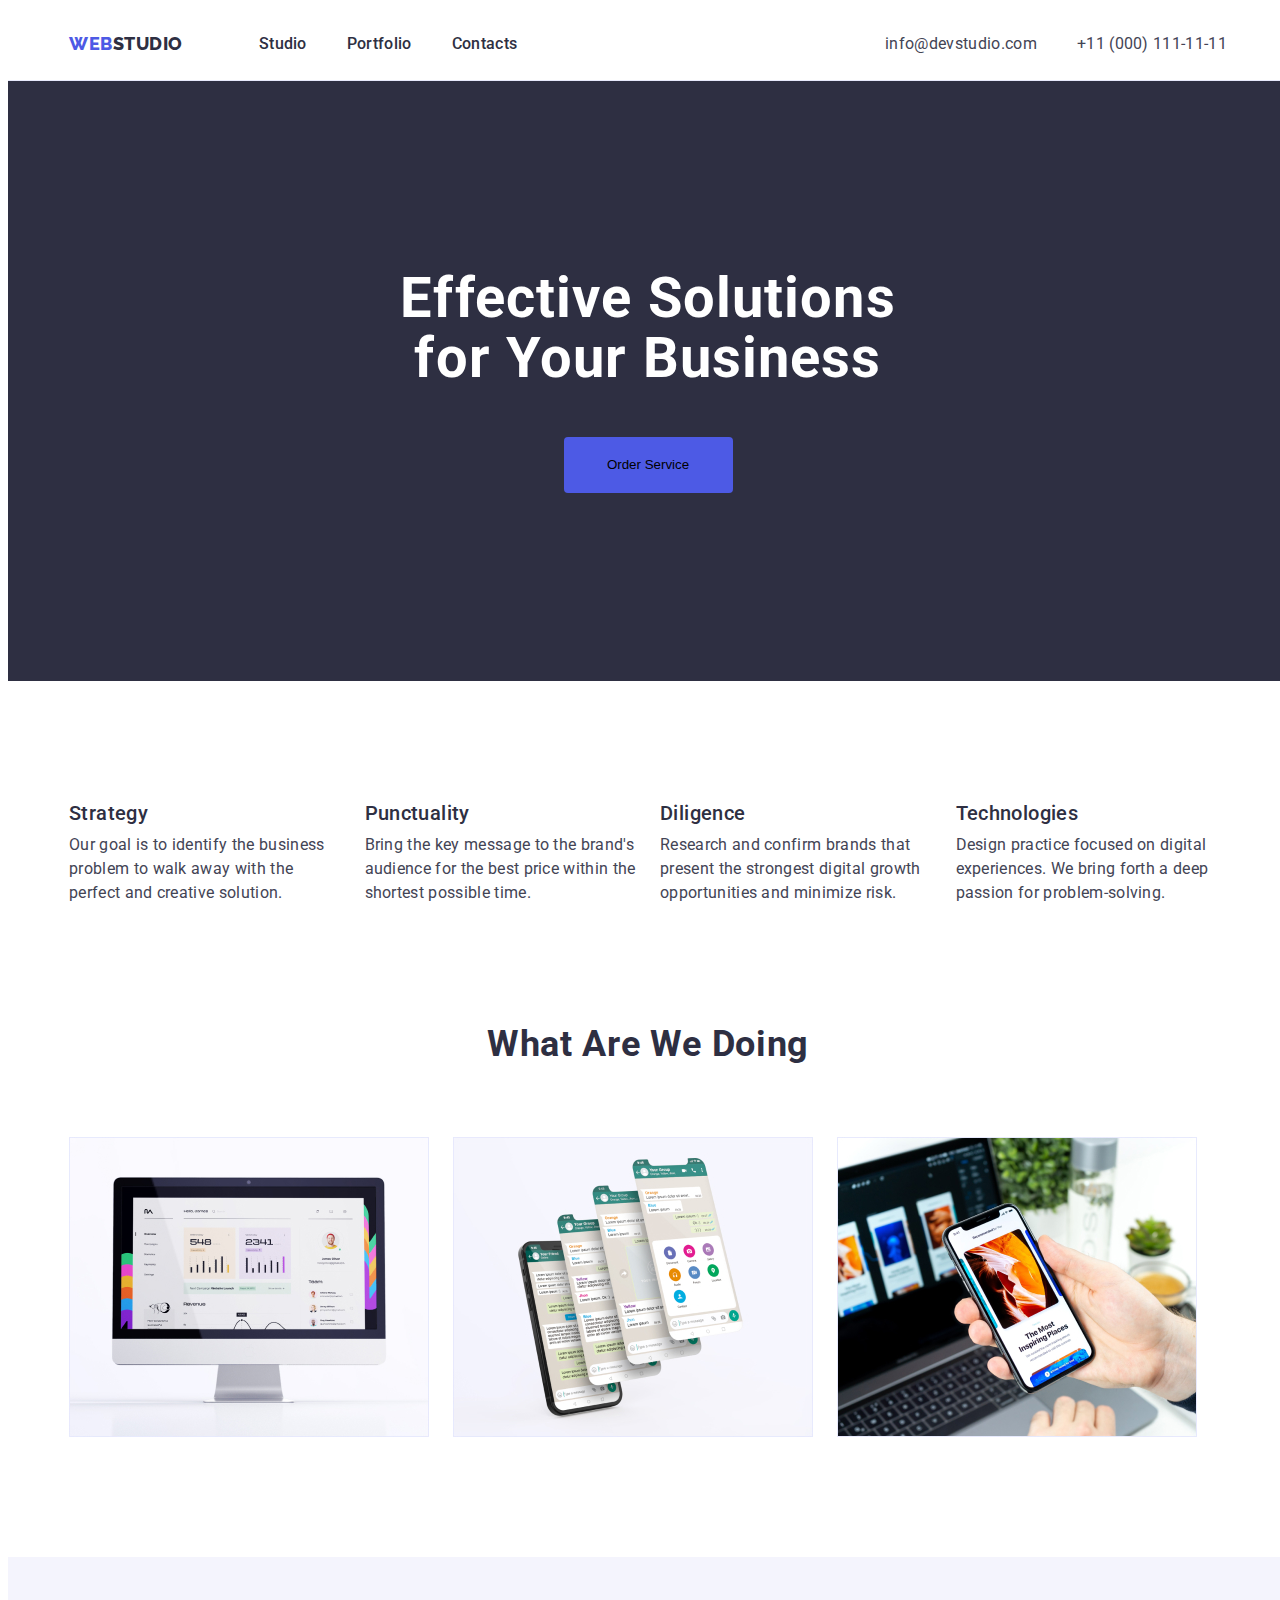
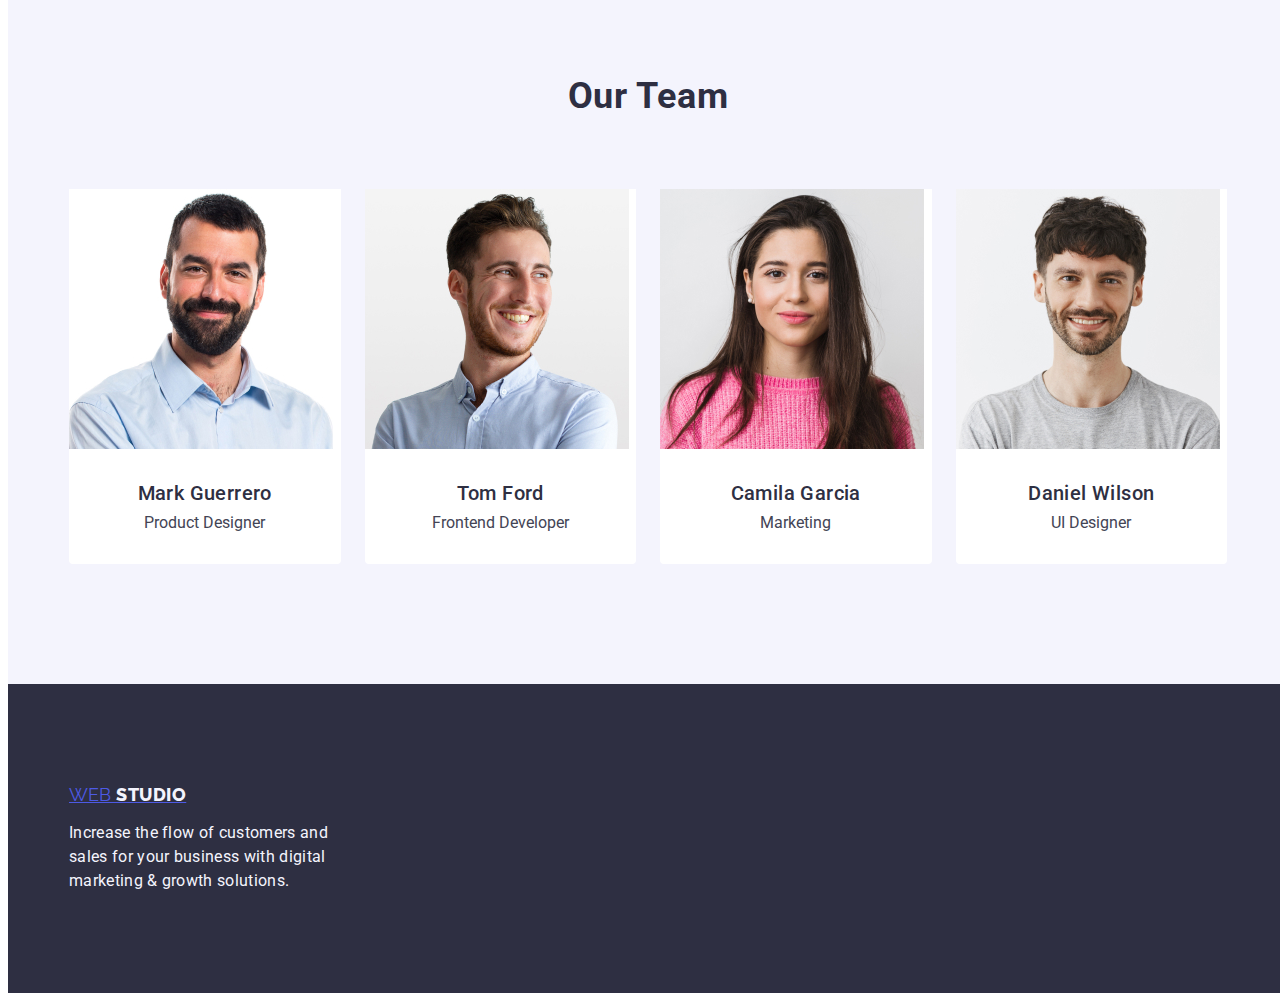
<file: index.html>
<!DOCTYPE html>
<html lang="en">
  <head>
    <meta charset="UTF-8" />
    <meta name="viewport" content="width=device-width, initial-scale=1.0" />
    <title>Web-Studio</title>

    <link rel="preconnect" href="https://fonts.googleapis.com" />
    <link rel="preconnect" href="https://fonts.gstatic.com" crossorigin />
    <link
      href="https://fonts.googleapis.com/css2?family=Raleway:wght@800&family=Roboto:wght@400;500;700;900&display=swap"
      rel="stylesheet"
    />
    <link
      rel="stylesheet"
      href="https://cdnjs.cloudflare.com/ajax/libs/modern-normalize/2.0.0/modern-normalize.min.css"
      integrity="sha512-4xo8blKMVCiXpTaLzQSLSw3KFOVPWhm/TRtuPVc4WG6kUgjH6J03IBuG7JZPkcWMxJ5huwaBpOpnwYElP/m6wg=="
      crossorigin="anonymous"
      referrerpolicy="no-referrer"
    />
    <link rel="stylesheet" href="./css/style.css" />
  </head>

  <body>
    <!-- Header section -->
    <header class="header">
      <div class="header-container container">
        <nav class="header-nav">
          <a href="./index.html" class="header-logo">Web<span class="span-accent">Studio</span></a>
          <ul class="header-list list">
            <li class="header-link"
              ><a class="header-nav-link link" href="./index.html">Studio </a></li
            >
            <li class="header-link"
              ><a class="header-nav-link link" href="./portfolio.html">Portfolio </a></li
            >
            <li class="header-link"><a class="header-nav-link link" href="">Contacts</a></li>
          </ul>
        </nav>

        <address class="header-address">
          <ul class="address-list list">
            <li class="address-item"
              ><a href="mailto:info@devstudio.com" class="address-link link"
                >info@devstudio.com</a
              ></li
            >
            <li class="address-item"
              ><a href="tel:+110001111111" class="address-link link">+11 (000) 111-11-11</a></li
            >
          </ul>
        </address>
      </div>
    </header>
    <!-- Main -->
    <main>
      <!--Hero-->
      <section class="hero">
        <div class="container">
          <h1 class="hero-title"> Effective Solutions for Your Business </h1>
          <button type="button" class="button">Order Service </button>
        </div>
      </section>

      <!--Advantages-->
      <section class="advantages">
        <div class="container">
          <h2 class="visually-hidden">Advantages</h2>
          <ul class="advantages-list list">
            <li class="advantages-item">
              <h3 class="advantages-subtitle">Strategy</h3>
              <p class="advantages-text">
                Our goal is to identify the business problem to walk away with the perfect and
                creative solution.
              </p>
            </li>

            <li class="advantages-item">
              <h3 class="advantages-subtitle">Punctuality</h3>
              <p class="advantages-text">
                Bring the key message to the brand's audience for the best price within the shortest
                possible time.
              </p>
            </li>

            <li class="advantages-item">
              <h3 class="advantages-subtitle">Diligence</h3>
              <p class="advantages-text">
                Research and confirm brands that present the strongest digital growth opportunities
                and minimize risk.</p
              >
            </li>

            <li class="advantages-item">
              <h3 class="advantages-subtitle">Technologies</h3>
              <p class="advantages-text">
                Design practice focused on digital experiences. We bring forth a deep passion for
                problem-solving.</p
              >
            </li>
          </ul>
        </div>
      </section>

      <!-- Doing section -->
      <section class="doing">
        <div class="container">
          <h2 class="doing-title"> What are we doing</h2>
          <ul class="doing-title-list list">
            <li class="doing-item">
              <img src="./images/Rectangle71.jpg" alt="laptop" width="360" class="doing-img" />
            </li>
            <li class="doing-item">
              <img src="./images/img2.jpg" alt="phone" width="360" class="doing-img" />
            </li>
            <li class="doing-item">
              <img src="./images/img3.jpg" alt="phone and laptop" width="360" class="doing-img" />
            </li>
          </ul>
        </div>
      </section>

      <!-- Our Team-->
      <section class="team">
        <div class="container">
          <h2 class="team-title">Our Team</h2>
          <ul class="team-list list">
            <li class="team-item">
              <img src="./images/teamcard-1.jpeg" alt="Mark" width="264" class="team-img" />
              <div class="team-name">
                <h3 class="team-subtitle">Mark Guerrero</h3>
                <p class="team-text">Product Designer</p>
              </div>
            </li>

            <li class="team-item">
              <img src="./images/teamcard-2.jpeg" class="team-img" alt="Tom" width="264" />
              <div class="team-name">
                <h3 class="team-subtitle">Tom Ford</h3>
                <p class="team-text">Frontend Developer</p>
              </div>
            </li>

            <li class="team-item">
              <img src="./images/teamcard-3.jpeg" class="team-img" alt="Camila" width="264" />
              <div class="team-name">
                <h3 class="team-subtitle">Camila Garcia</h3>
                <p class="team-text">Marketing</p>
              </div>
            </li>

            <li class="team-item">
              <img src="./images/teamcard-4.jpeg" class="team-img" alt="Daniel" width="264" />
              <div class="team-name">
                <h3 class="team-subtitle">Daniel Wilson</h3>
                <p class="team-text">UI Designer</p>
              </div>
            </li>
          </ul>
        </div>
      </section>

      <!--Footer-->
      <footer class="footer">
        <div class="container">
          <a class="footer-logo" href="./index.html"
            >WEB
            <span class="span-logo">Studio</span>
          </a>
          <p class="footer-text">
            Increase the flow of customers and sales for your business with digital marketing &
            growth solutions.
          </p>
        </div>
      </footer>
    </main>
  </body>
</html>
</file>
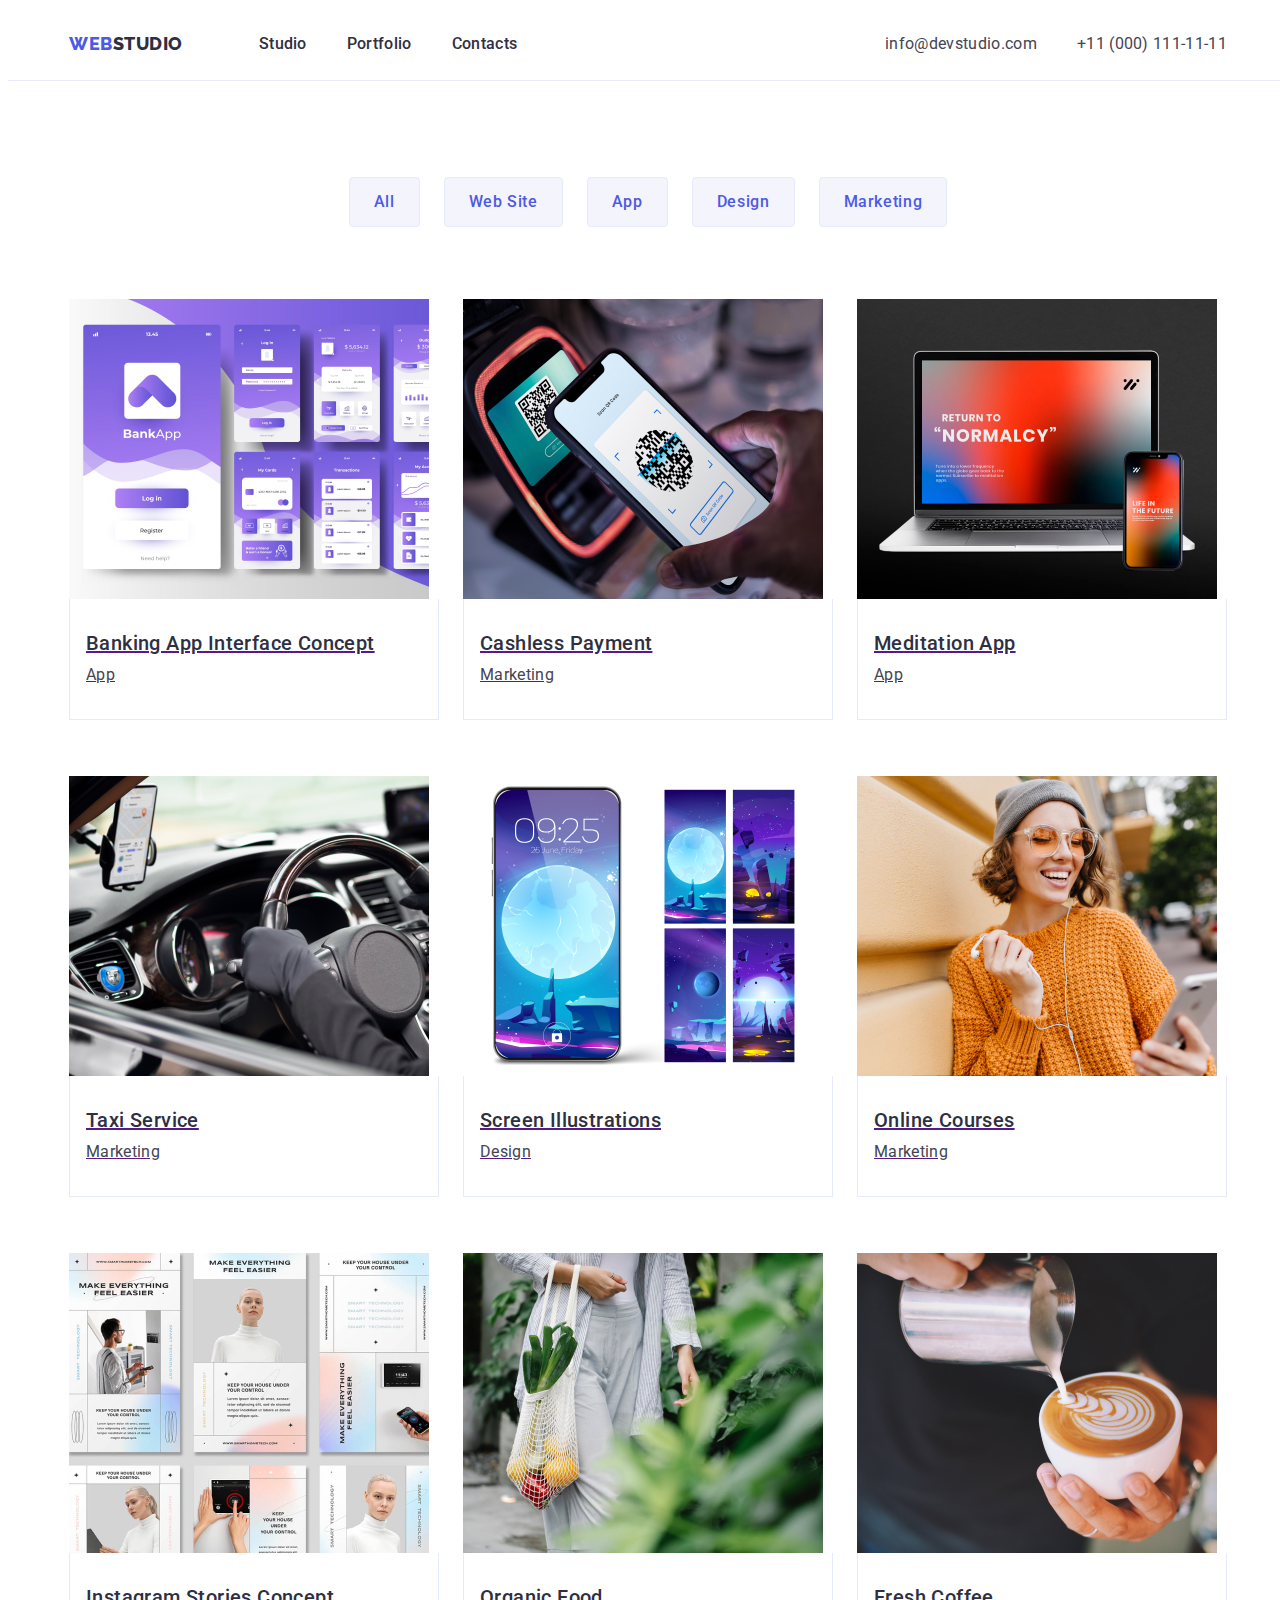
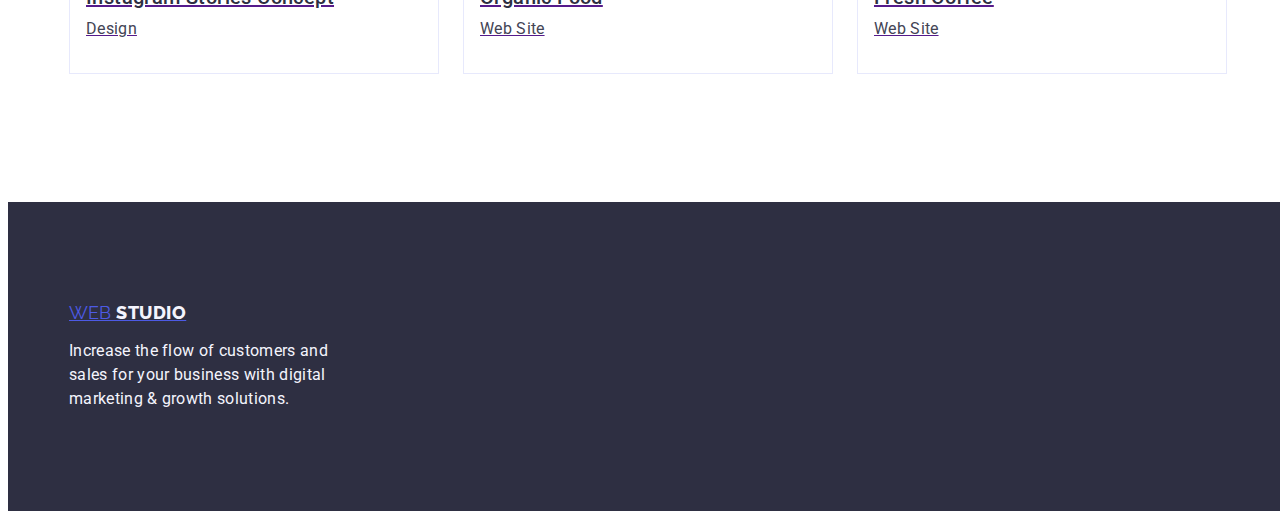
<file: portfolio.html>
<!DOCTYPE html>
<html lang="en">
  <head>
    <meta charset="UTF-8" />
    <meta name="viewport" content="width=device-width, initial-scale=1.0" />
    <title>Portfolio</title>

    <link rel="preconnect" href="https://fonts.googleapis.com" />
    <link rel="preconnect" href="https://fonts.gstatic.com" crossorigin />
    <link
      href="https://fonts.googleapis.com/css2?family=Raleway:wght@800&family=Roboto:wght@400;500;700;900&display=swap"
      rel="stylesheet"
    />
    <link
      rel="stylesheet"
      href="https://cdnjs.cloudflare.com/ajax/libs/modern-normalize/2.0.0/modern-normalize.min.css"
      integrity="sha512-4xo8blKMVCiXpTaLzQSLSw3KFOVPWhm/TRtuPVc4WG6kUgjH6J03IBuG7JZPkcWMxJ5huwaBpOpnwYElP/m6wg=="
      crossorigin="anonymous"
      referrerpolicy="no-referrer"
    />
    <link rel="stylesheet" href="./css/style.css" />
  </head>

  <body>
    <!-- Header section -->
    <header class="header">
      <div class="header-container container">
        <nav class="header-nav">
          <a href="./index.html" class="header-logo">Web<span class="span-accent">Studio</span></a>
          <ul class="header-list list">
            <li class="header-link"
              ><a class="header-nav-link link" href="./index.html">Studio </a></li
            >
            <li class="header-link"
              ><a class="header-nav-link link" href="./portfolio.html">Portfolio </a></li
            >
            <li class="header-link"><a class="header-nav-link link" href="">Contacts</a></li>
          </ul>
        </nav>

        <address class="header-address">
          <ul class="address-list list">
            <li class="address-item"
              ><a href="mailto:info@devstudio.com" class="address-link link"
                >info@devstudio.com</a
              ></li
            >
            <li class="address-item"
              ><a href="tel:+110001111111" class="address-link link">+11 (000) 111-11-11</a></li
            >
          </ul>
        </address>
      </div>
    </header>

    <main>
      <!--Filtr section-->
      <section class="filtr">
        <div class="filtr-container container">
          <h1 class="visually-hidden">Button</h1>
          <ul class="filtr-list list">
            <li class="filtr-item">
              <button type="button" class="button-primery">All</button>
            </li>
            <li class="filtr-item">
              <button type="button" class="button-primery">Web Site</button>
            </li>
            <li class="filtr-item">
              <button type="button" class="button-primery">App</button>
            </li>
            <li class="filtr-item">
              <button type="button" class="button-primery">Design</button>
            </li>
            <li class="filtr-item">
              <button type="button" class="button-primery">Marketing</button>
            </li>
          </ul>

          <!-- Portfolio section -->

          <ul class="portfolio-list list">
            <li class="portfolio-item">
              <a href="" class="portfolio-link">
                <img src="./images/BanApp.jpg" class="portfolio-img" alt="bankig" width="360" />
                <div class="portfolio-container">
                  <h2 class="portfolio-subtitle">Banking App Interface Concept</h2>
                  <p class="portfolio-text">App</p>
                </div>
              </a>
            </li>

            <li class="portfolio-item">
              <a href="" class="portfolio-link">
                <img
                  src="./images/CashlessPayment.jpg"
                  class="portfolio-img"
                  alt="payment"
                  width="360"
                />
                <div class="portfolio-container">
                  <h2 class="portfolio-subtitle">Cashless Payment</h2>
                  <p class="portfolio-text">Marketing</p>
                </div>
              </a>
            </li>

            <li class="portfolio-item">
              <a href="" class="portfolio-link">
                <img
                  src="./images/MeditationApp.jpg"
                  class="portfolio-img"
                  alt="meditation"
                  width="360"
                />
                <div class="portfolio-container">
                  <h2 class="portfolio-subtitle">Meditation App</h2>
                  <p class="portfolio-text">App</p>
                </div>
              </a>
            </li>

            <li class="portfolio-item">
              <a href="" class="portfolio-link">
                <img src="./images/Taxi.jpg" class="portfolio-img" alt="taxi" width="360" />
                <div class="portfolio-container">
                  <h2 class="portfolio-subtitle">Taxi Service</h2>
                  <p class="portfolio-text">Marketing</p>
                </div>
              </a>
            </li>

            <li class="portfolio-item">
              <a href="" class="portfolio-link">
                <img
                  src="./images/Screen.jpg"
                  class="portfolio-img"
                  alt="illustration"
                  width="360"
                />
                <div class="portfolio-container">
                  <h2 class="portfolio-subtitle">Screen Illustrations</h2>
                  <p class="portfolio-text">Design</p>
                </div>
              </a>
            </li>

            <li class="portfolio-item">
              <a href="" class="portfolio-link">
                <img src="./images/Online.jpg" class="portfolio-img" alt="online" width="360" />
                <div class="portfolio-container">
                  <h2 class="portfolio-subtitle">Online Courses</h2>
                  <p class="portfolio-text">Marketing</p>
                </div>
              </a>
            </li>

            <li class="portfolio-item">
              <a href="" class="portfolio-link">
                <img
                  src="./images/Instagram.jpg"
                  class="portfolio-img"
                  alt="instagram"
                  width="360"
                />
                <div class="portfolio-container">
                  <h2 class="portfolio-subtitle">Instagram Stories Concept</h2>
                  <p class="portfolio-text">Design</p>
                </div>
              </a>
            </li>

            <li class="portfolio-item">
              <a href="" class="portfolio-link">
                <img src="./images/Food.jpg" class="portfolio-img" alt="food" width="360" />
                <div class="portfolio-container">
                  <h2 class="portfolio-subtitle">Organic Food</h2>
                  <p class="portfolio-text">Web Site</p>
                </div>
              </a>
            </li>

            <li class="portfolio-item">
              <a href="" class="portfolio-link">
                <img src="./images/Coffee.jpg" class="portfolio-img" alt="coffee" width="360" />
                <div class="portfolio-container">
                  <h2 class="portfolio-subtitle">Fresh Coffee</h2>
                  <p class="portfolio-text">Web Site</p>
                </div>
              </a>
            </li>
          </ul>
        </div>
      </section>

      <!--Footer-->
      <footer class="footer">
        <div class="container">
          <a class="footer-logo" href="./index.html"
            >WEB
            <span class="span-logo">Studio</span>
          </a>
          <p class="footer-text">
            Increase the flow of customers and sales for your business with digital marketing &
            growth solutions.
          </p>
        </div>
      </footer>
    </main>
  </body>
</html>
</file>
<file: css/style.css>
:root {
    --navyblue-colour: #2E2F42;
    --slate-colour: #434455;
    --iris-colour: #4D5AE5;
    --white-colour:  #FFFFFF;
    --cloud-colour:  #F4F4FD;
    --ocean-colour:  #404BBF;
    --border-bottom: #e7e9fc
}
/* Base styles */
body {
    font-family: "Roboto", sans-serif;
    color: var(--slate-colour);
    background-color: var(--white-colour);
    width: 100%;
} 
h1,
h2,
h3,
h4,
h5,
h6,
p {
    margin: 0;
}

img , svg {
    display: block;
    max-width: 100%;
    height: auto;
}
.link {
    text-decoration: none;
    color: currentColor;
}

.list {
    list-style: none;
    margin: 0;
    padding: 0;
}
.container {
    width: 1158px;
    margin-left: auto;
    margin-right: auto;
    padding-left: 15px;
    padding-right: 15px;
}
/* Header section */
.header {
    border-bottom: 1px solid var(--border-bottom);
    background: var(--white-colour);
}
.header-container {
    display: flex;
}
/*Site nav*/
.header-nav {
    display: flex;
    align-items: center;
}
.header-list { 
    color: var(--navyblue-colour);
    display: flex;
    padding: 24px 0;
    gap: 40px;
    font-weight: 500;
    font-size: 16px;
    line-height: 1.5;
    letter-spacing: 0.02em;
    text-decoration: none;
    align-self: center;
    align-items: center;
    
    padding: 0;
    margin: 0;
   
}
.header-nav-link{
    color: var(--navyblue-colour);
    font-weight: 500;
    line-height: 1.5;
    letter-spacing: 0.02em;
    display: inline-block;
    padding: 24px 0;

}
.header-nav-link:hover,
.header-nav-link:focus {
    color: var(--ocean-colour);
}
/*Logo*/
.header-logo {
    margin-right: 76px;
    font-family: Raleway, sans-serif;
    color: var(--iris-colour);
    font-size: 18px;
    font-weight: 800;
    line-height: 1.17;
    letter-spacing: 0.54px;
    text-transform: uppercase;
    padding: 24px 0 24px;
    text-decoration: none;
}
.span-accent {
    color: var(--navyblue-colour);
    background-color: var (--cloud-colour)
}

/*Address*/
.header-address {
    font-style: normal;
    margin-left: auto;
}
.address-list {
    display: flex;
    gap: 40px;
}

.address-item {
   
}
.address-link {
    display: inline-block;
    padding: 24px 0;
    font-size: 16px;
    line-height: 1.5;
    letter-spacing: 0.02em;
    color: var(--slate-colour);
}
.address-link:hover,
.address-link:focus {
    color: var(--ocean-colour);
}
   
/*Hero*/
.hero {
    background: var(--navyblue-colour);
    padding: 188px 0
}
.hero-title {
    color: var(--white-colour);
    text-align: center;
    font-family: Roboto;
    font-size: 56px;
    font-weight: 700;
    line-height: 1.07;
    letter-spacing: 0.02em;
    max-width: 496px;
    margin: 0 auto;
    margin-bottom: 48px;
}

.button {
    display: block;
    margin: auto;
    padding: 16px 32px;
    min-width: 169px;
    height: 56px;
    border: none;
    background-color: var(--iris-colour);
    border-radius: 4px;
    cursor: pointer;
}

/*Advantages*/
.advantages {
    display: flex;
    gap: 24px;
    padding: 120px 0;
}

.section-title {
    background-color: var (--cloud-colour);
    color: var (--navyblue-colour);
    text-align: center;
    font-size: 36px;
    line-height: 1.11;
    letter-spacing: 0.02em;
    text-transform: capitalize;
    margin-bottom: 72px;
}

/*Advantages*/
.advantages {
    flex-basis: calc((100% - 72px) / 4);
    border-radius: 0px 0px 4px 4px;
}
.visually-hidden {
    position: absolute;
    width: 1px;
    height: 1px;
    margin: -1px;
    border: 0;
    padding: 0;
    white-space: nowrap;
    clip-path: inset(100%);
    clip: rect(0 0 0 0);
    overflow: hidden;
    display: flex;
    gap: 24px;
    list-style: none;

}
.advantages-list {
    display: flex;
    gap: 24px;
}
.advantages-item {
    width: calc((100% - 72px) / 4);

 }
.advantages-subtitle {
    color: var(--navyblue-colour);
    font-size: 20px;
    font-weight: 500;
    line-height: 1.2;
    letter-spacing: 0.02em;
    margin-bottom: 8px;
}
.advantages-text {
    color: var(--slate-colour);
    font-size: 16px;
    font-weight: 400;
    line-height: 1.5;
    letter-spacing: 0.02em;
}

/*Doing section*/
.doing {
    padding-bottom: 120px;
    padding-top: 0;
}
.doing-title {
    color: var(--navyblue-colour);
    text-align: center;
    font-size: 36px;
    font-weight: 700;
    line-height: 1.11;
    letter-spacing: 0.02em;
    text-transform: capitalize;
    margin-bottom: 72px;
    
}
.doing-title-list {
    display: flex;
    gap: 24px;
    
}
.doing-item {
   
}
.doing-img {}

/* Team Section*/
.team {
    background: var(--cloud-colour);
    padding: 120px 0;
}
.team-title {
    color: var(--navyblue-colour);
    text-align: center;
    font-size: 36px;
    font-weight: 700;
    line-height: 1.11;
    letter-spacing: 0.02em;
    text-transform: capitalize;
    margin-bottom: 72px;
}
.team-list {
    display: flex;
    gap: 24px;
    list-style: none;
}
.team-item {
    width: calc((100% - 72px) / 4);
    background-color: #FFFFFF;
    border-radius: 0px 0px 4px 4px;
}
.team-name{
    padding: 32px 0;
    
}
.team-subtitle {
    font-weight: 500;
    font-size: 20px;
    line-height: 1.2;
    letter-spacing: 0.02em;
    color: var(--navyblue-colour);
    text-align: center;
    margin-bottom: 8px;
}
.team-text{
    text-align: center;
}

.team-img {}

/*Filtr section*/

.filtr {
    padding-top: 96px; 
    padding-bottom: 120px;

}
.filtr-list {
    display: flex;
    gap: 24px;
    justify-content: center;
    margin-bottom: 72px;
    
}

.filtr-item {
   
}
/*Button*/
.filtr-container {}



.button-primery {
    color: var(--iris-colour);
    background-color: var(--cloud-colour);
    cursor: pointer;
    font-family: "Roboto", sans-serif;
    font-size: 16px;
    font-style: normal;
    font-weight: 500;
    line-height: 1.5;
    letter-spacing: 0.04em;
    padding: 12px 24px;
    border-radius: 4px;
    border: 1px solid var(--border-bottom)

}
.button-primery:hover,
.button-primery:focus {
    color: var(--white-colour);
    background-color: var(--ocean-colour);
    border: 1px solid transparent;
}
/*Portfolio Section*/
.portfolio {
    padding-top: 96px; 
    padding-bottom: 120px;
}
.portfolio-list {
    display: flex;
    justify-content: center;
    row-gap: 48px;
    column-gap: 24px;
    flex-wrap: wrap;
}
.portfolio-item {
    width: calc((100% - 48px) / 3);
}
.portfolio-container {
    padding: 32px 16px;
    border: 1px solid var(--border-bottom);
    border-top: none;
    margin-bottom: 8px;
}

.portfolio-link {
    cursor: pointer;
}

.portfolio-img {}

.portfolio-subtitle {
    font-weight: 500;
    font-size: 20px;
    line-height: 1.2;
    letter-spacing: 0.02em;
    color: var(--navyblue-colour);
    margin-bottom: 8px;
}

.portfolio-text {
    font-family: Roboto;
    font-size: 16px;
    line-height: 1.5;
    letter-spacing: 0.02em;
    color: var(--slate-colour);
    letter-spacing: 0.32px;
}
/*Footer*/
.footer {
    background-color: var(--navyblue-colour);
    padding: 100px 0;
}

.footer-logo {
    display: inline-block;
    margin-bottom: 16px;
    color: var(--iris-colour);
    font-family: "Raleway", sans-serif;
    font-size: 18px;
    line-height: 1.17;
}
.span-logo {
    color: var(--cloud-colour);
    font-family: "Raleway", sans-serif;
    font-size: 18px;
    font-style: normal;
    font-weight: 800;
    line-height: 21px;
    letter-spacing: 0.54px;
    text-transform: uppercase;
}
.footer-text {
    color: var(--cloud-colour);
    font-family: Roboto;
    font-size: 16px;
    font-weight: 400;
    line-height: 24px;
    letter-spacing: 0.32px;
    max-width: 264px;
}
</file>
